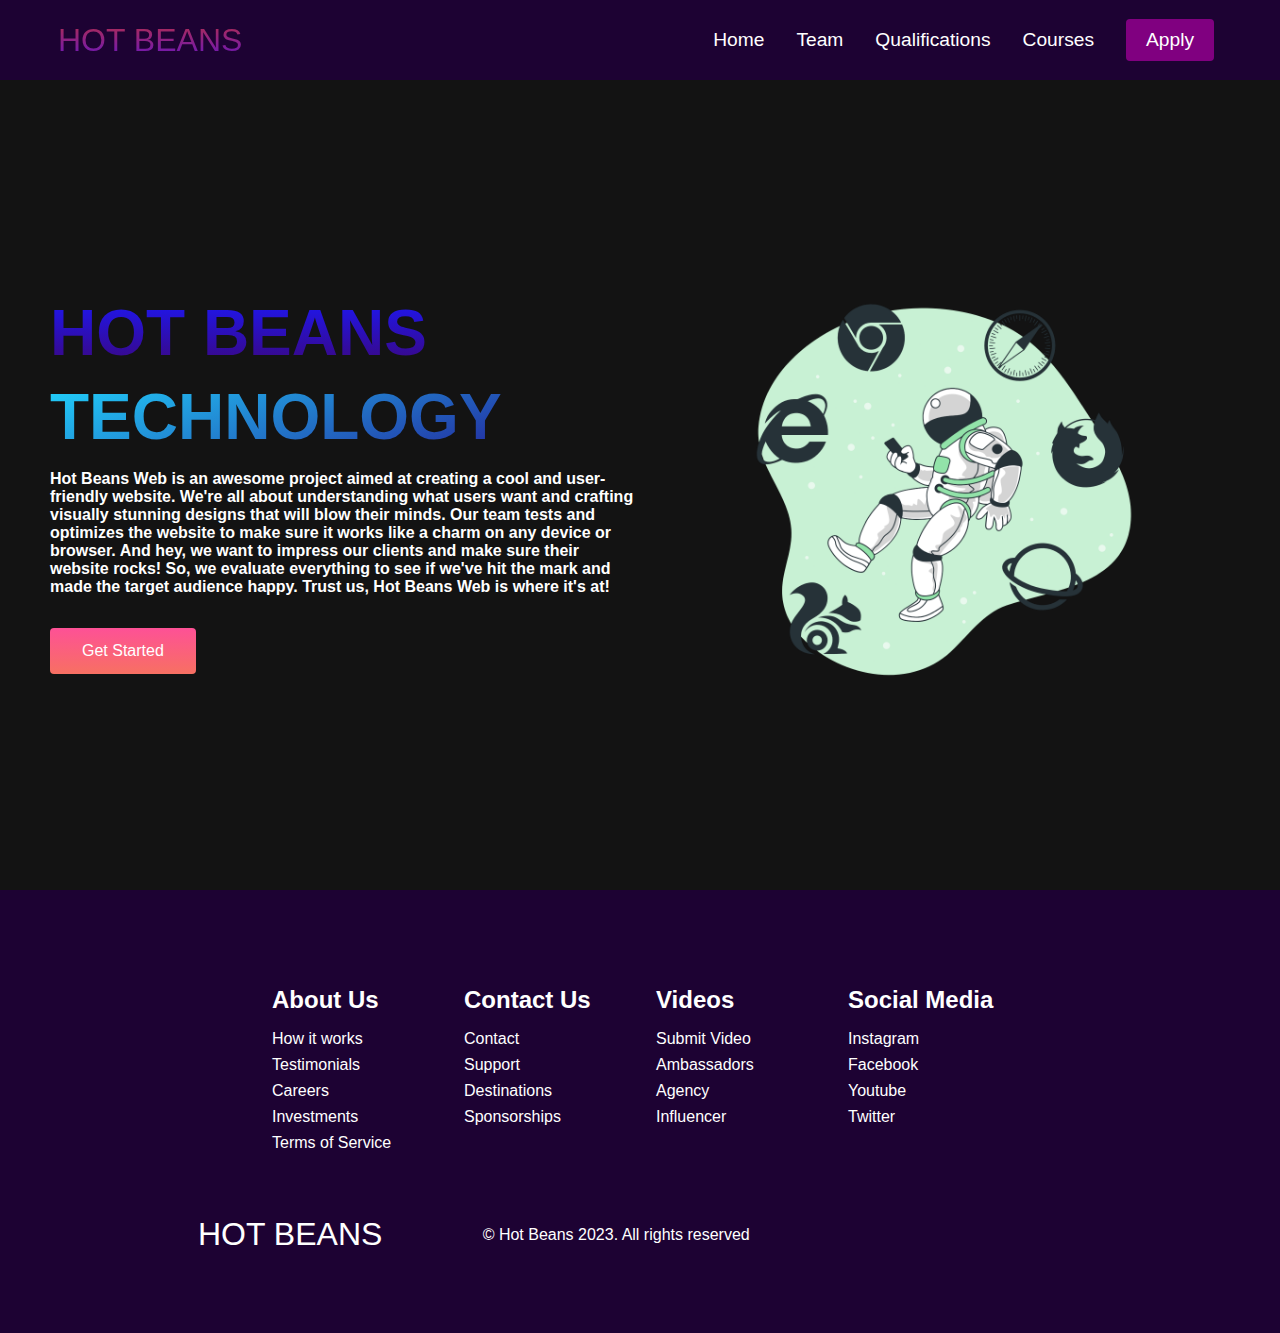
<file: index.html>
<!DOCTYPE html>
<html lang="en">
  <head>
    <meta charset="UTF-8" />
    <meta name="viewport" content="width=device-width, initial-scale=1.0" />
    <title>Hot Beans Website</title>
    <link rel="stylesheet" href="styles.css" />
    <!-- here starts the linking the pages-->
  </head>

  <body>
    <!-- Navbar Section -->
    <nav class="navbar">
      <div class="navbar__container">
        <a href="index.html" id="navbar__logo"><i class="fas fa-gem"></i>HOT BEANS</a>

        <div class="navbar__toggle" id="mobile-menu">
          <span class="bar"></span> <span class="bar"></span>
          <span class="bar"></span>
        </div>

        <ul class="navbar__menu">
          <li class="navbar__item">
            <a href="index.html" class="navbar__links">Home</a>
          </li>

          <li class="navbar__item">
            <a href="Team.html" class="navbar__links">Team</a>
          </li>

          <li class="navbar__item">
            <a href="Qualifications.html" class="navbar__links">Qualifications</a>
          </li>

          <li class="navbar__item">
            <a href="Courses.html" class="navbar__links">Courses</a>
          </li>

          <li class="navbar__btn">
            <a href="Apply.html" class="button">Apply</a>
          </li>
          
        </ul>
      </div>
    </nav>

    <!-- Hero Section -->
    <div class="main">
      <div class="main__container">
        <div class="main__content">
          <h1>HOT BEANS</h1>
          <h2>TECHNOLOGY</h2>
          <p>Hot Beans Web is an awesome project aimed at creating a cool and user-friendly website.
            We're all about understanding what users want and crafting visually stunning designs that
            will blow their minds. Our team tests and optimizes the website to make sure it works like
            a charm on any device or browser. And hey, we want to impress our clients and make sure their
            website rocks! So, we evaluate everything to see if we've hit the mark and made the target
            audience happy. Trust us, Hot Beans Web is where it's at!</p>
          <button class="main__btn"><a href="Apply.html">Get Started</a></button>
        </div>
        <div class="main__img--container">
          <img id="main__img" src="images/Main-img.png" />
        </div>
      </div>
    </div>
    <!-- Footer Section -->
    <div class="footer__container">
      <div class="footer__links">
        <div class="footer__link--wrapper">
          <div class="footer__link--items">
            <h2>About Us</h2>
            <a href="/sign__up">How it works</a> <a href="/">Testimonials</a>
            <a href="Qualifications.html">Careers</a> <a href="/">Investments</a>
            <a href="https://www.wombatcreative.co.uk/terms/">Terms of Service</a>
          </div>
          <div class="footer__link--items">
            <h2>Contact Us</h2>
            <a href="/">Contact</a> <a href="/">Support</a>
            <a href="/">Destinations</a> <a href="/">Sponsorships</a>
          </div>
        </div>
        <div class="footer__link--wrapper">
          <div class="footer__link--items">
            <h2>Videos</h2>
            <a href="/">Submit Video</a> <a href="/">Ambassadors</a>
            <a href="/">Agency</a> <a href="/">Influencer</a>
          </div>
          <div class="footer__link--items">
            <h2>Social Media</h2>
            <a href="https://www.instagram.com/" target="_blank">Instagram</a> <a href="https://www.facebook.com/" target="_blank">Facebook</a>
            <a href="https://www.youtube.com/" target="_blank">Youtube</a> <a href="https://twitter.com/" target="_blank">Twitter</a>
          </div>
        </div>
      </div>
      <section class="social__media">
        <div class="social__media--wrap">
          <div class="footer__logo">
            <a href="/" id="footer__logo"><i class="fas fa-gem"></i>HOT BEANS</a>
          </div>
          <p class="website__rights">© Hot Beans 2023. All rights reserved</p>
          <div class="social__icons">
            <a
              class="social__icon--link"
              href="/"
              target="_blank"
              aria-label="Facebook"
            >
              <i class="fab fa-facebook"></i>
            </a>
            <a
              class="social__icon--link"
              href="/"
              target="_blank"
              aria-label="Instagram"
            >
              <i class="fab fa-instagram"></i>
            </a>
            <a
              class="social__icon--link"
              href="//www.youtube.com/channel/UCsKsymTY_4BYR-wytLjex7A?view_as=subscriber"
              target="_blank"
              aria-label="Youtube"
            >
              <i class="fab fa-youtube"></i>
            </a>
            <a
              class="social__icon--link"
              href="/"
              target="_blank"
              aria-label="Twitter"
            >
              <i class="fab fa-twitter"></i>
            </a>
            <a
              class="social__icon--link"
              href="/"
              target="_blank"
              aria-label="LinkedIn"
            >
              <i class="fab fa-linkedin"></i>
            </a>
          </div>
        </div>
      </section>
    </div>
    <script src="app.js"></script>
  </body>
</html>
</file>
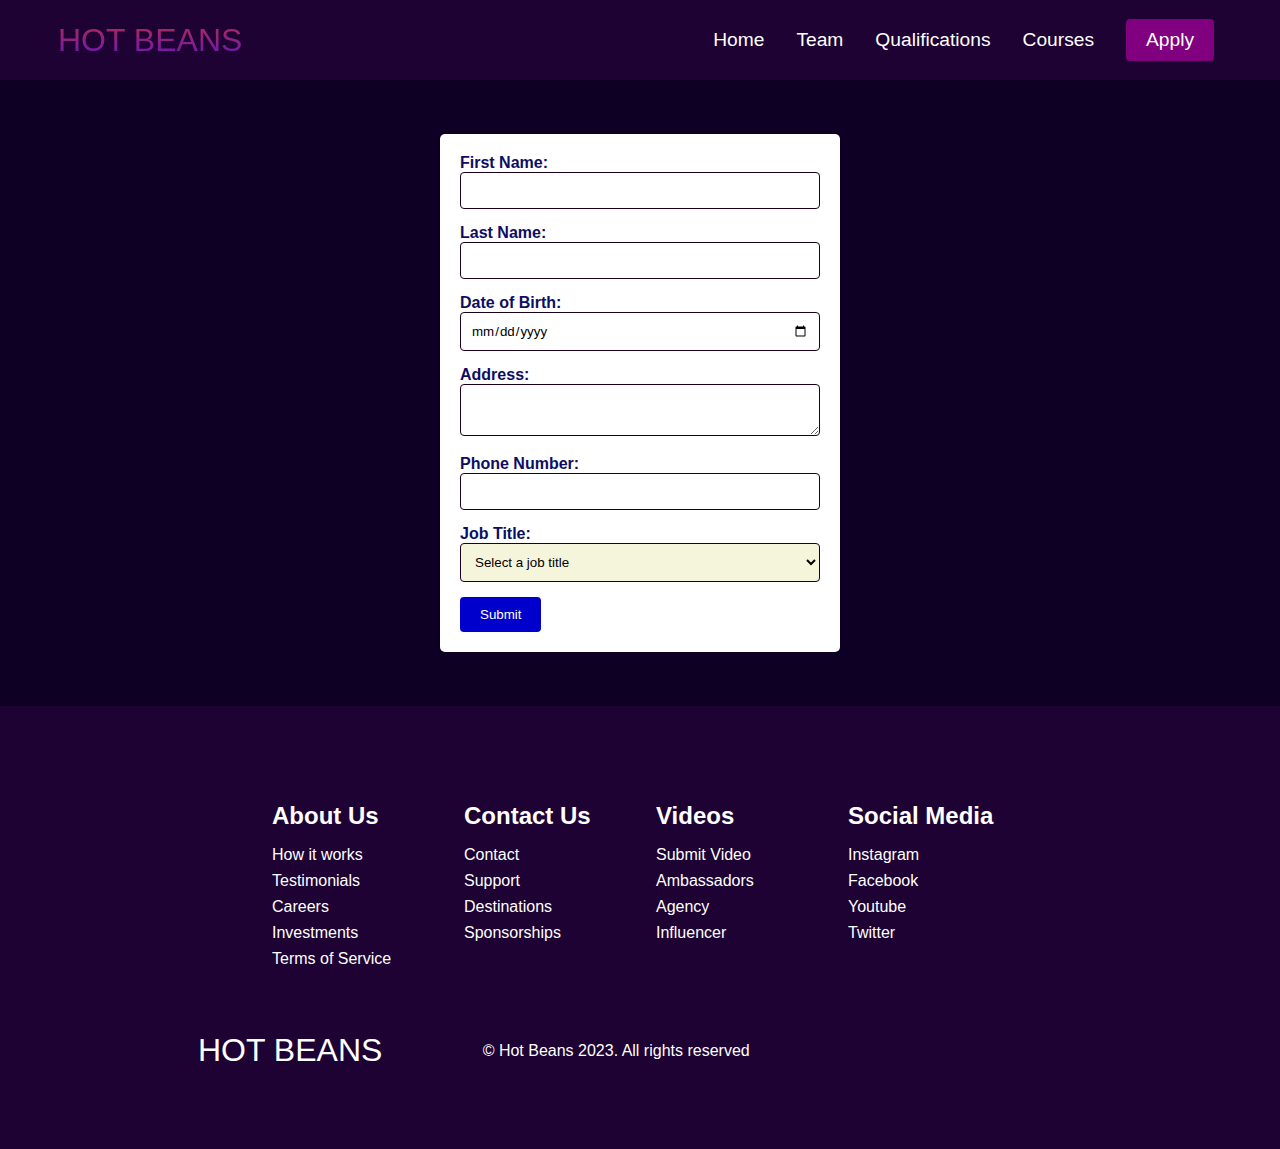
<file: Apply.html>
<!DOCTYPE html>
<html lang="en">

<head>
  <meta charset="UTF-8" />
  <meta name="viewport" content="width=device-width, initial-scale=1.0" />
  <title>Hot Beans Website</title>
  <link rel="stylesheet" href="styles.css" />
  <!-- here starts the linking the pages-->
  <link rel="The Team" href="The Team.html" />
  <link rel="Qualifications" href="Qualifications.html" />
  <link rel="Courses" href="Courses.html" />
  <link rel="Application" href="Application.html" />
</head>

<body>
  <!-- Navbar Section -->
  <nav class="navbar">
    <div class="navbar__container">
      <a href="index.html" id="navbar__logo"><i class="fas fa-gem"></i>HOT BEANS</a>

      <div class="navbar__toggle" id="mobile-menu">
        <span class="bar"></span> <span class="bar"></span>
        <span class="bar"></span>
      </div>

      <ul class="navbar__menu">
        <li class="navbar__item">
          <a href="index.html" class="navbar__links">Home</a>
        </li>

        <li class="navbar__item">
          <a href="Team.html" class="navbar__links">Team</a>
        </li>

        <li class="navbar__item">
          <a href="Qualifications.html" class="navbar__links">Qualifications</a>
        </li>

        <li class="navbar__item">
          <a href="Courses.html" class="navbar__links">Courses</a>
        </li>

        <li class="navbar__btn">
          <a href="Apply.html" class="button">Apply</a>
        </li>
      </ul>
    </div>
  </nav>
  <br>
  <br>
  <br>

  <!-- Form Section-->
  <form>
    <div class="form-group">
      <label for="first-name">First Name:</label>
      <input type="text" id="first-name" name="first-name" required />
    </div>

    <div class="form-group">
      <label for="last-name">Last Name:</label>
      <input type="text" id="last-name" name="last-name" required />
    </div>

    <div class="form-group">
      <label for="dob">Date of Birth:</label>
      <input type="date" id="dob" name="dob" required />
    </div>

    <div class="form-group">
      <label for="address">Address:</label>
      <textarea id="address" name="address" required></textarea>
    </div>

    <div class="form-group">
      <label for="phone">Phone Number:</label>
      <input type="tel" id="phone" name="phone" required />
    </div>

    <div class="form-group">
      <label for="job-title">Job Title:</label>
      <select id="job-title" name="job-title" required>
        <option value="">Select a job title</option>
        <option value="Software Developer">Software Developer</option>
        <option value="Graphic Designer">Graphic Designer</option>
        <option value="Data Analyst">Data Analyst</option>
        <option value="Marketing Specialist">Marketing Specialist</option>
      </select>
    </div>

    <button type="submit">Submit</button>
  </form>
  <br>
  <br>
  <br>
  <!-- Footer Section -->
  <div class="footer__container">
    <div class="footer__links">
      <div class="footer__link--wrapper">
        <div class="footer__link--items">
          <h2>About Us</h2>
          <a href="/sign__up">How it works</a> <a href="/">Testimonials</a>
          <a href="/">Careers</a> <a href="/">Investments</a>
          <a href="/">Terms of Service</a>
        </div>
        <div class="footer__link--items">
          <h2>Contact Us</h2>
          <a href="/">Contact</a> <a href="/">Support</a>
          <a href="/">Destinations</a> <a href="/">Sponsorships</a>
        </div>
      </div>
      <div class="footer__link--wrapper">
        <div class="footer__link--items">
          <h2>Videos</h2>
          <a href="/">Submit Video</a> <a href="/">Ambassadors</a>
          <a href="/">Agency</a> <a href="/">Influencer</a>
        </div>
        <div class="footer__link--items">
          <h2>Social Media</h2>
          <a href="https://www.instagram.com/" target="_blank">Instagram</a> <a href="https://www.facebook.com/"
            target="_blank">Facebook</a>
          <a href="https://www.youtube.com/" target="_blank">Youtube</a> <a href="https://twitter.com/"
            target="_blank">Twitter</a>
        </div>
      </div>
    </div>
    <section class="social__media">
      <div class="social__media--wrap">
        <div class="footer__logo">
          <a href="/" id="footer__logo"><i class="fas fa-gem"></i>HOT BEANS</a>
        </div>
        <p class="website__rights">© Hot Beans 2023. All rights reserved</p>
        <div class="social__icons">
          <a class="social__icon--link" href="/" target="_blank" aria-label="Facebook">
            <i class="fab fa-facebook"></i>
          </a>
          <a class="social__icon--link" href="/" target="_blank" aria-label="Instagram">
            <i class="fab fa-instagram"></i>
          </a>
          <a class="social__icon--link" href="/" target="_blank" aria-label="Youtube">
            <i class="fab fa-youtube"></i>
          </a>
          <a class="social__icon--link" href="/" target="_blank" aria-label="Twitter">
            <i class="fab fa-twitter"></i>
          </a>
          <a class="social__icon--link" href="/" target="_blank" aria-label="LinkedIn">
            <i class="fab fa-linkedin"></i>
          </a>
        </div>
      </div>
    </section>
  </div>
  <script src="app.js"></script>
</body>

</html>
</file>
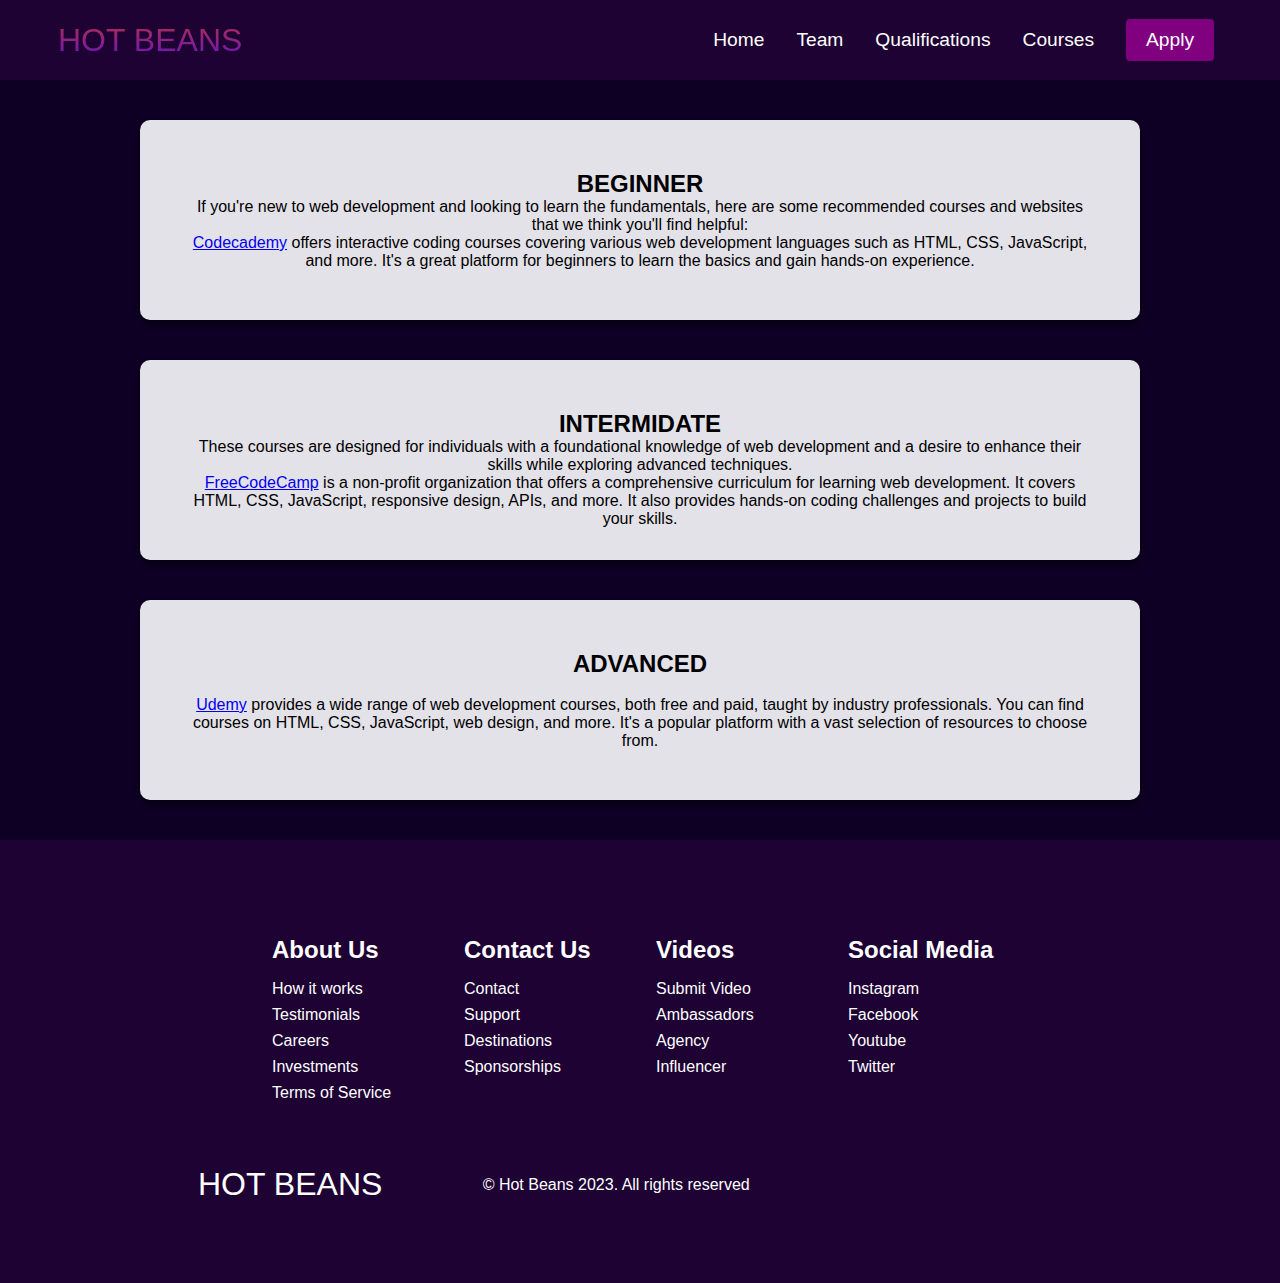
<file: Courses.html>
<!DOCTYPE html>
<html lang="en">

<head>
  <meta charset="UTF-8" />
  <meta name="viewport" content="width=device-width, initial-scale=1.0" />
  <title>Hot Beans Website</title>
  <link rel="stylesheet" href="styles.css" />
  <!-- here starts the linking the pages-->
  <link rel="The Team" href="The Team.html" />
  <link rel="Qualifications" href="Qualifications.html" />
  <link rel="Courses" href="Courses.html" />
  <link rel="Application" href="Application.html" />
</head>

<body>
  <!-- Navbar Section -->
  <nav class="navbar">
    <div class="navbar__container">
      <a href="index.html" id="navbar__logo"><i class="fas fa-gem"></i>HOT BEANS</a>

      <div class="navbar__toggle" id="mobile-menu">
        <span class="bar"></span> <span class="bar"></span>
        <span class="bar"></span>
      </div>

      <ul class="navbar__menu">
        <li class="navbar__item">
          <a href="index.html" class="navbar__links">Home</a>
        </li>

        <li class="navbar__item">
          <a href="Team.html" class="navbar__links">Team</a>
        </li>

        <li class="navbar__item">
          <a href="Qualifications.html" class="navbar__links">Qualifications</a>
        </li>

        <li class="navbar__item">
          <a href="Courses.html" class="navbar__links">Courses</a>
        </li>

        <li class="navbar__btn">
          <a href="Apply.html" class="button">Apply</a>
        </li>

      </ul>
    </div>
  </nav>

  <!-- Course Links with info-->
  <div class="card-container">
    <div class="card fadeIn">
      <h2>BEGINNER</h2>
      <p>If you're new to web development and looking to learn the fundamentals, here are some recommended courses and
        websites that we think you'll find helpful: <br>
        <a href="https://www.codecademy.com/" target="_blank">Codecademy</a> offers interactive
        coding courses covering various web development languages such as HTML, CSS, JavaScript, and more. It's a great
        platform for beginners to learn the basics and gain hands-on experience.
      </p>
    </div>

    <div class="card fadeIn">
      <h2>INTERMIDATE</h2>
      <p>These courses are designed for individuals with a foundational knowledge of web development and a desire to
        enhance their skills while exploring advanced techniques.
        <br><a href="https://www.freecodecamp.org/" target="_blank">FreeCodeCamp</a> is a non-profit organization
        that offers a comprehensive curriculum for learning web development. It covers HTML, CSS, JavaScript, responsive
        design, APIs, and more. It also provides hands-on coding challenges and projects to build your skills.
      </p>
    </div>

    <div class="card fadeIn">
      <h2>ADVANCED</h2>
      <p><br><a href="https://www.udemy.com/" target="_blank">Udemy</a> provides a wide range of web development courses, both free and paid, taught by
        industry professionals. You can find courses on HTML, CSS, JavaScript, web design, and more. It's a popular
        platform with a vast selection of resources to choose from.</p>
    </div>

    <!-- Footer Section -->
    <div class="footer__container">
      <div class="footer__links">
        <div class="footer__link--wrapper">
          <div class="footer__link--items">
            <h2>About Us</h2>
            <a href="/sign__up">How it works</a> <a href="/">Testimonials</a>
            <a href="/">Careers</a> <a href="/">Investments</a>
            <a href="/">Terms of Service</a>
          </div>
          <div class="footer__link--items">
            <h2>Contact Us</h2>
            <a href="/">Contact</a> <a href="/">Support</a>
            <a href="/">Destinations</a> <a href="/">Sponsorships</a>
          </div>
        </div>
        <div class="footer__link--wrapper">
          <div class="footer__link--items">
            <h2>Videos</h2>
            <a href="/">Submit Video</a> <a href="/">Ambassadors</a>
            <a href="/">Agency</a> <a href="/">Influencer</a>
          </div>
          <div class="footer__link--items">
            <h2>Social Media</h2>
            <a href="https://www.instagram.com/" target="_blank">Instagram</a> <a href="https://www.facebook.com/"
              target="_blank">Facebook</a>
            <a href="https://www.youtube.com/" target="_blank">Youtube</a> <a href="https://twitter.com/"
              target="_blank">Twitter</a>
          </div>
        </div>
      </div>
      <section class="social__media">
        <div class="social__media--wrap">
          <div class="footer__logo">
            <a href="/" id="footer__logo"><i class="fas fa-gem"></i>HOT BEANS</a>
          </div>
          <p class="website__rights">© Hot Beans 2023. All rights reserved</p>
          <div class="social__icons">
            <a class="social__icon--link" href="/" target="_blank" aria-label="Facebook">
              <i class="fab fa-facebook"></i>
            </a>
            <a class="social__icon--link" href="/" target="_blank" aria-label="Instagram">
              <i class="fab fa-instagram"></i>
            </a>
            <a class="social__icon--link" href="//www.youtube.com/channel/UCsKsymTY_4BYR-wytLjex7A?view_as=subscriber"
              target="_blank" aria-label="Youtube">
              <i class="fab fa-youtube"></i>
            </a>
            <a class="social__icon--link" href="/" target="_blank" aria-label="Twitter">
              <i class="fab fa-twitter"></i>
            </a>
            <a class="social__icon--link" href="/" target="_blank" aria-label="LinkedIn">
              <i class="fab fa-linkedin"></i>
            </a>
          </div>
        </div>
      </section>
    </div>
    <script src="app.js"></script>
</body>

</html>
</file>
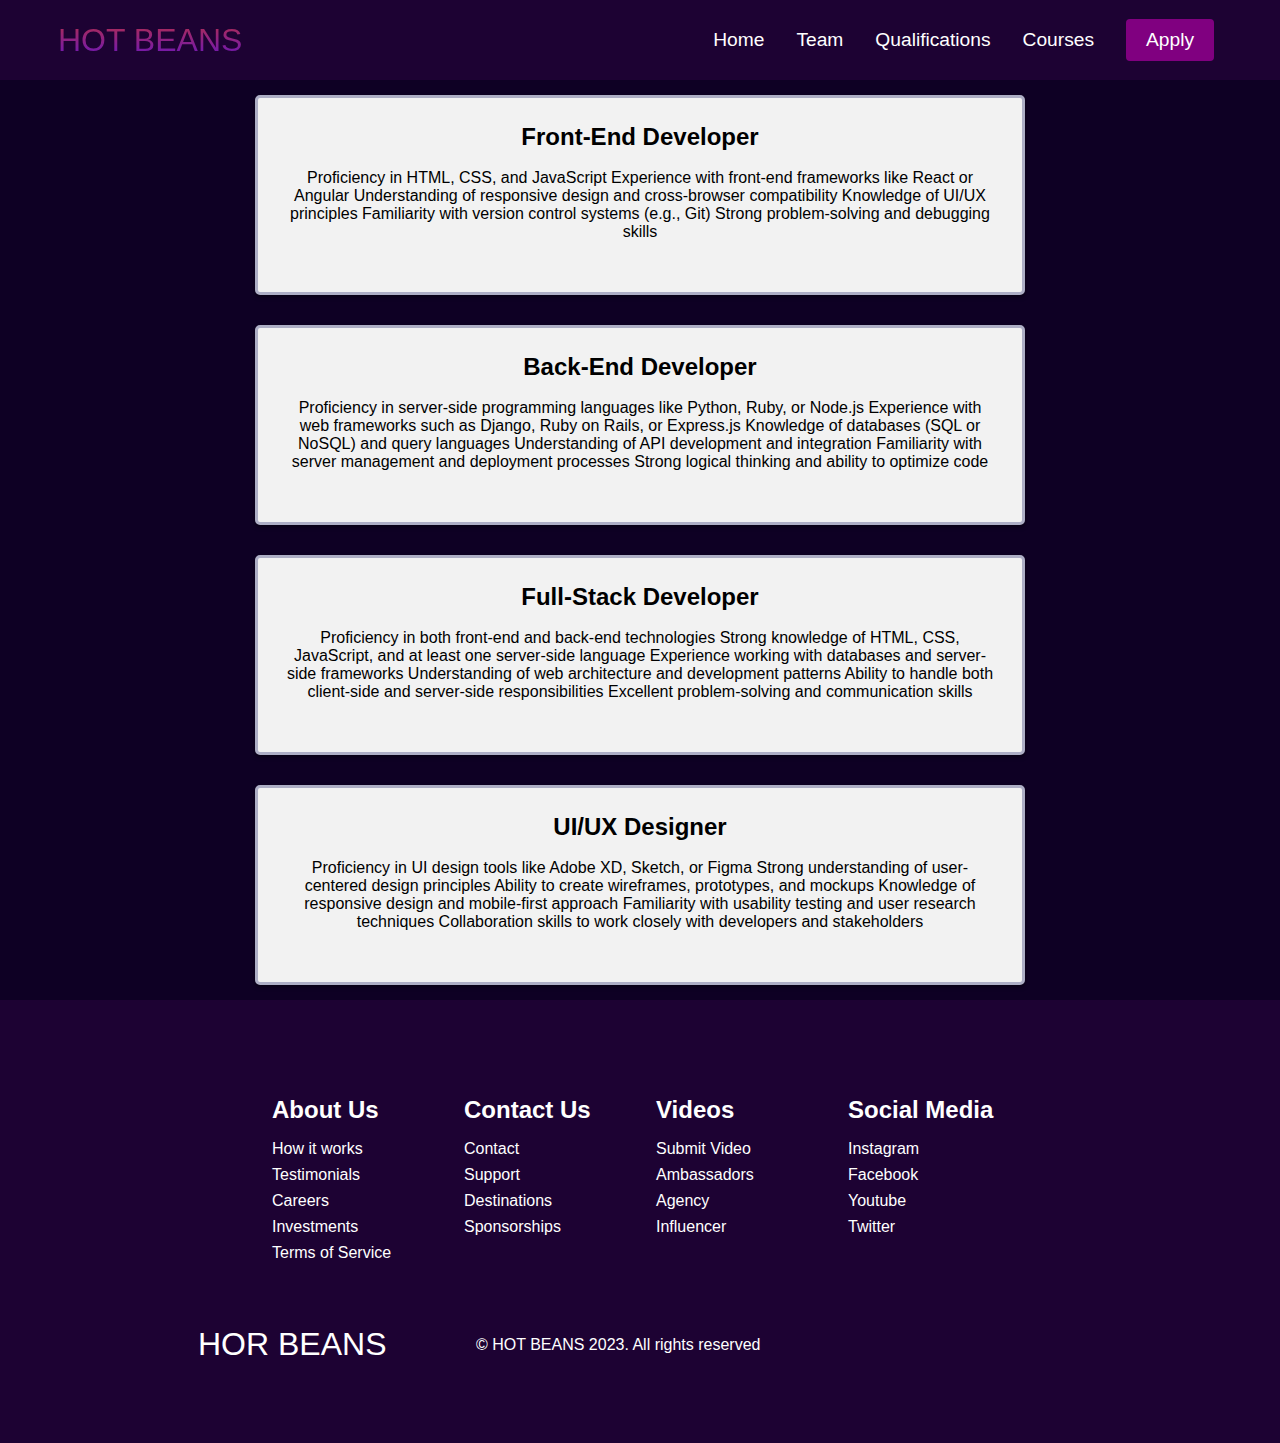
<file: Qualifications.html>
<!DOCTYPE html>
<html lang="en">
  <head>
    <meta charset="UTF-8" />
    <meta name="viewport" content="width=device-width, initial-scale=1.0" />
    <title>Hot Beans Website</title>
    <link rel="stylesheet" href="styles.css" />
    <!-- here starts the linking the pages-->
    <link rel="The Team" href="The Team.html" />
    <link rel="Qualifications" href="Qualifications.html" />
    <link rel="Courses" href="Courses.html" />
    <link rel="Application" href="Application.html" />
  </head>

  <body>
    <!-- Navbar Section -->
    <nav class="navbar">
      <div class="navbar__container">
        <a href="index.html" id="navbar__logo"
          ><i class="fas fa-gem"></i>HOT BEANS</a
        >

        <div class="navbar__toggle" id="mobile-menu">
          <span class="bar"></span> <span class="bar"></span>
          <span class="bar"></span>
        </div>

        <ul class="navbar__menu">
          <li class="navbar__item">
            <a href="index.html" class="navbar__links">Home</a>
          </li>

          <li class="navbar__item">
            <a href="Team.html" class="navbar__links">Team</a>
          </li>

          <li class="navbar__item">
            <a href="Qualifications.html" class="navbar__links"
              >Qualifications</a
            >
          </li>

          <li class="navbar__item">
            <a href="Courses.html" class="navbar__links">Courses</a>
          </li>

          <li class="navbar__btn">
            <a href="Apply.html" class="button">Apply</a>
          </li>
        </ul>
      </div>
    </nav>
    <!-- DropDown Containers-->
    <div class="container">
      <div class="dropdown-container">
        <h2>Front-End Developer</h2>
        <br />
        <p>
          Proficiency in HTML, CSS, and JavaScript Experience with front-end
          frameworks like React or Angular Understanding of responsive design
          and cross-browser compatibility Knowledge of UI/UX principles
          Familiarity with version control systems (e.g., Git) Strong
          problem-solving and debugging skills
        </p>
      </div>

      <div class="dropdown-container">
        <h2>Back-End Developer</h2>
        <br />
        <p>
          Proficiency in server-side programming languages like Python, Ruby, or
          Node.js Experience with web frameworks such as Django, Ruby on Rails,
          or Express.js Knowledge of databases (SQL or NoSQL) and query
          languages Understanding of API development and integration Familiarity
          with server management and deployment processes Strong logical
          thinking and ability to optimize code
        </p>
      </div>

      <div class="dropdown-container">
        <h2>Full-Stack Developer</h2>
        <br>
        <p>
          Proficiency in both front-end and back-end technologies Strong
          knowledge of HTML, CSS, JavaScript, and at least one server-side
          language Experience working with databases and server-side frameworks
          Understanding of web architecture and development patterns Ability to
          handle both client-side and server-side responsibilities Excellent
          problem-solving and communication skills
        </p>
      </div>

      <div class="dropdown-container">
        <h2>UI/UX Designer</h2>
        <br>
        <p>
          Proficiency in UI design tools like Adobe XD, Sketch, or Figma Strong
          understanding of user-centered design principles Ability to create
          wireframes, prototypes, and mockups Knowledge of responsive design and
          mobile-first approach Familiarity with usability testing and user
          research techniques Collaboration skills to work closely with
          developers and stakeholders
        </p>
      </div>
    </div>

    <!-- Footer Section -->
    <div class="footer__container">
      <div class="footer__links">
        <div class="footer__link--wrapper">
          <div class="footer__link--items">
            <h2>About Us</h2>
            <a href="/sign__up">How it works</a> <a href="/">Testimonials</a>
            <a href="/">Careers</a> <a href="/">Investments</a>
            <a href="/">Terms of Service</a>
          </div>
          <div class="footer__link--items">
            <h2>Contact Us</h2>
            <a href="/">Contact</a> <a href="/">Support</a>
            <a href="/">Destinations</a> <a href="/">Sponsorships</a>
          </div>
        </div>
        <div class="footer__link--wrapper">
          <div class="footer__link--items">
            <h2>Videos</h2>
            <a href="/">Submit Video</a> <a href="/">Ambassadors</a>
            <a href="/">Agency</a> <a href="/">Influencer</a>
          </div>
          <div class="footer__link--items">
            <h2>Social Media</h2>
            <a href="https://www.instagram.com/" target="_blank">Instagram</a> <a href="https://www.facebook.com/" target="_blank">Facebook</a>
            <a href="https://www.youtube.com/" target="_blank">Youtube</a> <a href="https://twitter.com/" target="_blank">Twitter</a>
          </div>
        </div>
      </div>
      <section class="social__media">
        <div class="social__media--wrap">
          <div class="footer__logo">
            <a href="/" id="footer__logo"
              ><i class="fas fa-gem"></i>HOR BEANS</a
            >
          </div>
          <p class="website__rights">© HOT BEANS 2023. All rights reserved</p>
          <div class="social__icons">
            <a
              class="social__icon--link"
              href="/"
              target="_blank"
              aria-label="Facebook"
            >
              <i class="fab fa-facebook"></i>
            </a>
            <a
              class="social__icon--link"
              href="/"
              target="_blank"
              aria-label="Instagram"
            >
              <i class="fab fa-instagram"></i>
            </a>
            <a
              class="social__icon--link"
              href="//www.youtube.com/channel/UCsKsymTY_4BYR-wytLjex7A?view_as=subscriber"
              target="_blank"
              aria-label="Youtube"
            >
              <i class="fab fa-youtube"></i>
            </a>
            <a
              class="social__icon--link"
              href="/"
              target="_blank"
              aria-label="Twitter"
            >
              <i class="fab fa-twitter"></i>
            </a>
            <a
              class="social__icon--link"
              href="/"
              target="_blank"
              aria-label="LinkedIn"
            >
              <i class="fab fa-linkedin"></i>
            </a>
          </div>
        </div>
      </section>
    </div>
    <script src="app.js"></script>
  </body>
</html>
</file>
<file: styles.css>
* {
  box-sizing: border-box;
  margin: 0;
  padding: 0;
  font-family: 'Kumbh Sans', sans-serif;
}

.navbar {
  background: #1d0233;
  height: 80px;
  display: flex;
  justify-content: center;
  align-items: center;
  font-size: 1.2rem;
  position: sticky;
  top: 0;
  z-index: 999;
}

.navbar__container {
  display: flex;
  justify-content: space-between;
  height: 80px;
  z-index: 1;
  width: 100%;
  max-width: 1300px;
  margin-right: auto;
  margin-left: auto;
  padding-right: 50px;
  padding-left: 50px;
}

#navbar__logo {
  background-color: darkblue;
  background-image: linear-gradient(to top, #3d08ff 0%, #dd3b0a 100%);
  background-size: 100%;
  -webkit-background-clip: text;
  -moz-background-clip: text;
  -webkit-text-fill-color: transparent;
  -moz-text-fill-color: transparent;
  display: flex;
  align-items: center;
  cursor: pointer;
  text-decoration: none;
  font-size: 2rem;
}

.fa-gem {
  margin-right: 0.5rem;
}

.navbar__menu {
  display: flex;
  align-items: center;
  list-style: none;
  text-align: center;
}

.navbar__item {
  height: 80px;
}

.navbar__links {
  color: #fff;
  display: flex;
  align-items: center;
  justify-content: center;
  text-decoration: none;
  padding: 0 1rem;
  height: 100%;
}

.navbar__btn {
  display: flex;
  justify-content: center;
  align-items: center;
  padding: 0 1rem;
  width: 100%;
}

.button {
  display: flex;
  justify-content: center;
  align-items: center;
  text-decoration: none;
  padding: 10px 20px;
  height: 100%;
  width: 100%;
  border: none;
  outline: none;
  border-radius: 4px;
  background: purple;
  color: #fff;
}

.button:hover {
  background: #4837ff;
  transition: all 0.3s ease;
}

.navbar__links:hover {
  color: #1254cf;
  transition: all 0.3s ease;
}

@media screen and (max-width: 960px) {
  .navbar__container {
    display: flex;
    justify-content: space-between;
    height: 80px;
    z-index: 1;
    width: 100%;
    max-width: 1300px;
    padding: 0;
  }

  .navbar__menu {
    display: grid;
    grid-template-columns: auto;
    margin: 0;
    width: 100%;
    position: absolute;
    top: -1000px;
    opacity: 1;
    transition: all 0.5s ease;
    height: 50vh;
    z-index: -1;
  }

  .navbar__menu.active {
    background: #131313;
    top: 100%;
    opacity: 1;
    transition: all 0.5s ease;
    z-index: 99;
    height: 50vh;
    font-size: 1.6rem;
  }

  #navbar__logo {
    padding-left: 25px;
  }

  .navbar__toggle .bar {
    width: 25px;
    height: 3px;
    margin: 5px auto;
    transition: all 0.3s ease-in-out;
    background: #fff;
  }

  .navbar__item {
    width: 100%;
  }

  .navbar__links {
    text-align: center;
    padding: 2rem;
    width: 100%;
    display: table;
  }

  .navbar__btn {
    padding-bottom: 2rem;
  }

  .button {
    display: flex;
    justify-content: center;
    align-items: center;
    width: 80%;
    height: 80px;
    margin: 0;
  }

  #mobile-menu {
    position: absolute;
    top: 20%;
    right: 5%;
    transform: translate(5%, 20%);
  }

  .navbar__toggle .bar {
    display: block;
    cursor: pointer;
  }

  #mobile-menu.is-active .bar:nth-child(2) {
    opacity: 0;
  }

  #mobile-menu.is-active .bar:nth-child(1) {
    transform: translateY(8px) rotate(45deg);
  }

  #mobile-menu.is-active .bar:nth-child(3) {
    transform: translateY(-8px) rotate(-45deg);
  }
}
/*Form Content CSS*/
body {
  font-family: Arial, sans-serif;
  background-color: rgb(14, 0, 36); /* White */
}

h1 {
  color: #000000; /* Black */
  text-align: left;
}

form {
  max-width: 400px;
  margin: 0 auto;
  background-color: #ffffff; /* White */
  padding: 20px;
  border-radius: 5px;
}

.form-group {
  margin-bottom: 15px;
}

label {
  display: block;
  font-weight: bold;
  color: #000000; /* Black */
}

input[type="text"],
input[type="date"],
input[type="tel"],
textarea,
select {
  width: 100%;
  padding: 10px;
  border-radius: 4px;
  border: 1px solid #000000; /* Black */
  color: #000000; /* Black */
}

select {
  background-color: #ffffff; /* White */
}

button[type="submit"] {
  background-color: #000000; /* Black */
  color: #ffffff; /* White */
  padding: 10px 20px;
  border: none;
  border-radius: 4px;
  cursor: pointer;
}

button[type="submit"]:hover {
  background-color: #000000; /* Black */
  color: #ffffff; /* White */
}


.form-group {
  margin-bottom: 15px;
}

label {
  display: block;
  font-weight: bold;
  color: #0d0d64; /* Medium blue */
}

input[type="text"],
input[type="date"],
input[type="tel"],
textarea,
select {
  width: 100%;
  padding: 10px;
  border-radius: 4px;
  border: 1px solid #1b011b; /* Purple */
}

select {
  background-color: #f5f5dc; /* Beige */
}

button[type="submit"] {
  background-color: #0000cd; /* Medium blue */
  color: #fff;
  padding: 10px 20px;
  border: none;
  border-radius: 4px;
  cursor: pointer;
}

button[type="submit"]:hover {
  background-color: #800080; /* Purple */
}

/* Main Content CSS */
.main {
  background-color: rgb(14, 0, 36);
}

.main__container {
  display: grid;
  grid-template-columns: 1fr 1fr;
  align-items: center;
  justify-self: center;
  margin: 0 auto;
  height: 90vh;
  background-color: #131313;
  z-index: 1;
  width: 100%;
  max-width: 1300px;
  padding-right: 50px;
  padding-left: 50px;
}

.main__content {
  color: #fff;
  width: 100%;
}

.main__content h1 {
  font-size: 4rem;
  background-color: #8b77ffa4;
  background-image: linear-gradient(to top, #3c067a 0%, #1c18f7 100%);
  background-size: 100%;
  -webkit-background-clip: text;
  -moz-background-clip: text;
  -webkit-text-fill-color: transparent;
  -moz-text-fill-color: transparent;
}

.main__content h2 {
  font-size: 4rem;
  margin-top: 10px;
  background-color: #ff8177;
  background-image: linear-gradient(-20deg, #23068b 0%, #21d4fd 100%);
  background-size: 100%;
  -webkit-background-clip: text;
  -moz-background-clip: text;
  -webkit-text-fill-color: transparent;
  -moz-text-fill-color: transparent;
}

.main__content p {
  margin-top: 1rem;
  font-size: 1rem;
  font-weight: 700;
}

.main__btn {
  font-size: 1rem;
  background-image: linear-gradient(to top, #f77062 0%, #fe5196 100%);
  padding: 14px 32px;
  border: none;
  border-radius: 4px;
  color: #fff;
  margin-top: 2rem;
  cursor: pointer;
  position: relative;
  transition: all 0.35s;
  outline: none;
}

.main__btn a {
  position: relative;
  z-index: 2;
  color: #fff;
  text-decoration: none;
}

.main__btn:after {
  position: absolute;
  content: '';
  top: 0;
  left: 0;
  width: 0;
  height: 100%;
  background: #4837ff;
  transition: all 0.35s;
  border-radius: 4px;
}

.main__btn:hover {
  color: #fff;
}

.main__btn:hover:after {
  width: 100%;
}

.main__img--container {
  text-align: center;
}

#main__img {
  height: 80%;
  width: 80%;
}

/*Animated Image Container Section*/
*{
  margin:0px;
  padding: 0px;
  box-sizing: border-box;
  font-family: sans-serif;
}

.wrapper{
  width: 100%;
  height: 100vh;
  display: flex;
  justify-content: center;
  align-items: center;
}

.image{
  width: 500px;
  position: relative;
}
img{
  width: 100%;
  display: block;
  margin: auto;
}
.content{
  width: 100%;
  height: 100%;
  top: 0;
  left: 0;
  position: absolute;
  background-color: rgba(0, 0, 0, 0.6);
  display: flex;
  justify-content: center;
  align-items: center;
  flex-direction: column;
  opacity: 0;
  transition: 0.6s;
}
.content:hover{
  opacity: 1;
}
.content h1{
  font-size: 30px;
  color: skyblue;
  margin-bottom: 15px ;
}
.content p{
  font-size: 19px;
  text-align: center;
  color: #fff;  
}
.content > * {
  transform: translateY(25px);
  transition: transform 0.6s;
}

.content > *:hover {
  transform: translateY(0);
}

/*DropDown Containers CSS*/
.container {
  display: flex;
  justify-content: center;
  align-items: center;
  flex-wrap: wrap;
  max-width: 800px;
  margin: 0 auto;
}

.dropdown-container {
  width: 1000px;
  height: 200px;
  background-color: #f2f2f2;
  border: 3px solid rgb(173, 174, 197);
  border-radius: 5px;
  margin: 15px;
  padding: 25px;
  box-shadow: 0 2px 4px rgba(0, 0, 0, 0.5);
  text-align: center;
  animation: containerAnimation 1s ease-in-out forwards alternate; /* Add animation effect */
}

@keyframes containerAnimation {
  0% {
    transform: scale(1);
  }
  100% {
    transform: scale(1.1);
  }
}

h2 {
  margin-top: 0;
}

p {
  margin: 0;
}
/*Course Links with info*/
.card-container {
  text-align: center;
}

.card {
  width: 1000px;
  height: 200px;
  background-color: #e4e2e9;
  border-radius: 10px;
  padding: 50px;
  margin: 40px auto;
  text-align: center;
  box-shadow: 0 4px 6px rgba(0, 0, 0, 0.5);
}

.fadeIn {
  animation: fadeInAnimation 1s ease-in-out;
}

@keyframes fadeInAnimation {
  0% {
    opacity: 0;
    transform: translateY(20px);
  }
  100% {
    opacity: 1;
    transform: translateY(0);
  }
}

/* Mobile Responsive */
@media screen and (max-width: 768px) {
  .main__container {
    display: grid;
    grid-template-columns: auto;
    align-items: center;
    justify-self: center;
    width: 100%;
    margin: 0 auto;
    height: 90vh;
  }

  .main__content {
    text-align: center;
    margin-bottom: 4rem;
  }

  .main__content h1 {
    font-size: 2.5rem;
    margin-top: 2rem;
  }

  .main__content h2 {
    font-size: 3rem;
  }

  .main__content p {
    margin-top: 1rem;
    font-size: 1.5rem;
  }
}

@media screen and (max-width: 480px) {
  .main__content h1 {
    font-size: 2rem;
    margin-top: 3rem;
  }

  .main__content h2 {
    font-size: 2rem;
  }

  .main__content p {
    margin-top: 2rem;
    font-size: 1.5rem;
  }

  .main__btn {
    padding: 12px 36px;
    margin: 2.5rem 0;
  }
}

.services h1 {
  background-color: #1e32df;
  background-image: linear-gradient(
    to right,
    #7b85e0 0%,
    #505aad 0%,
    #4652c0 21%,
    #2234d6 52%,
    #1a2ee0 78%,
    #081ff5 100%
  );
  background-size: 100%;
  -webkit-background-clip: text;
  -moz-background-clip: text;
  -webkit-text-fill-color: transparent;
  -moz-text-fill-color: transparent;
  margin-bottom: 5rem;
  font-size: 2.5rem;
}

.services__container {
  display: flex;
  justify-content: center;
  flex-wrap: wrap;
}

.services__card {
  margin: 1rem;
  height: 525px;
  width: 400px;
  border-radius: 4px;
  background-image: linear-gradient(
      to bottom,
      rgba(0, 0, 0, 0) 0%,
      rgba(17, 17, 17, 0.6) 100%
    ),
    url('/images/pic3.jpg');
  background-size: cover;
  position: relative;
  color: #fff;
}

.services__card:before {
  opacity: 0.2;
}

.services__card:nth-child(2) {
  background-image: linear-gradient(
      to bottom,
      rgba(0, 0, 0, 0) 0%,
      rgba(17, 17, 17, 0.9) 100%
    ),
    url('/images/pic4.jpg');
}

.services__card h2 {
  position: absolute;
  top: 350px;
  left: 30px;
}

.services__card p {
  position: absolute;
  top: 400px;
  left: 30px;
}

.services__card button {
  color: #fff;
  padding: 10px 20px;
  border: none;
  outline: none;
  border-radius: 4px;
  background: #f77062;
  position: absolute;
  top: 440px;
  left: 30px;
  font-size: 1rem;
}

.services__card button:hover {
  cursor: pointer;
}

.services__card:hover {
  transform: scale(1.075);
  transition: 0.2s ease-in;
  cursor: pointer;
}

@media screen and (max-width: 960px) {
  .services {
    height: 1600px;
  }

  .services h1 {
    font-size: 2rem;
    margin-top: 12rem;
  }
}

@media screen and (max-width: 480px) {
  .services {
    height: 1400px;
  }

  .services h1 {
    font-size: 1.2rem;
  }

  .services__card {
    width: 300px;
  }
}

/* Footer CSS */
.footer__container {
  background-color: #1d0233;
  padding: 5rem 0;
  display: flex;
  flex-direction: column;
  justify-content: center;
  align-items: center;
}

#footer__logo {
  color: #fff;
  display: flex;
  align-items: center;
  cursor: pointer;
  text-decoration: none;
  font-size: 2rem;
}

.footer__links {
  width: 100%;
  max-width: 1000px;
  display: flex;
  justify-content: center;
}

.footer__link--wrapper {
  display: flex;
}

.footer__link--items {
  display: flex;
  flex-direction: column;
  align-items: flex-start;
  margin: 16px;
  text-align: left;
  width: 160px;
  box-sizing: border-box;
}

.footer__link--items h2 {
  margin-bottom: 16px;
}

.footer__link--items > h2 {
  color: #fff;
}

.footer__link--items a {
  color: #fff;
  text-decoration: none;
  margin-bottom: 0.5rem;
}

.footer__link--items a:hover {
  color: #e9e9e9;
  transition: 0.3s ease-out;
}

/* Social Icons */
.social__icon--link {
  color: #fff;
  font-size: 24px;
}

.social__media {
  max-width: 1000px;
  width: 100%;
}

.social__media--wrap {
  display: flex;
  justify-content: space-between;
  align-items: center;
  width: 90%;
  max-width: 1000px;
  margin: 40px auto 0 auto;
}

.social__icons {
  display: flex;
  justify-content: space-between;
  align-items: center;
  width: 240px;
}

.social__logo {
  color: #fff;
  justify-self: start;
  margin-left: 20px;
  cursor: pointer;
  text-decoration: none;
  font-size: 2rem;
  display: flex;
  align-items: center;
  margin-bottom: 16px;
}

.website__rights {
  color: #fff;
}

@media screen and (max-width: 820px) {
  .footer__links {
    padding-top: 2rem;
  }

  #footer__logo {
    margin-bottom: 2rem;
  }

  .website__rights {
    margin-bottom: 2rem;
  }

  .footer__link--wrapper {
    flex-direction: column;
  }

  .social__media--wrap {
    flex-direction: column;
  }
}

@media screen and (max-width: 480px) {
  .footer__link--items {
    margin: 0;
    padding: 10px;
    width: 100%;
  }
}
</file>
